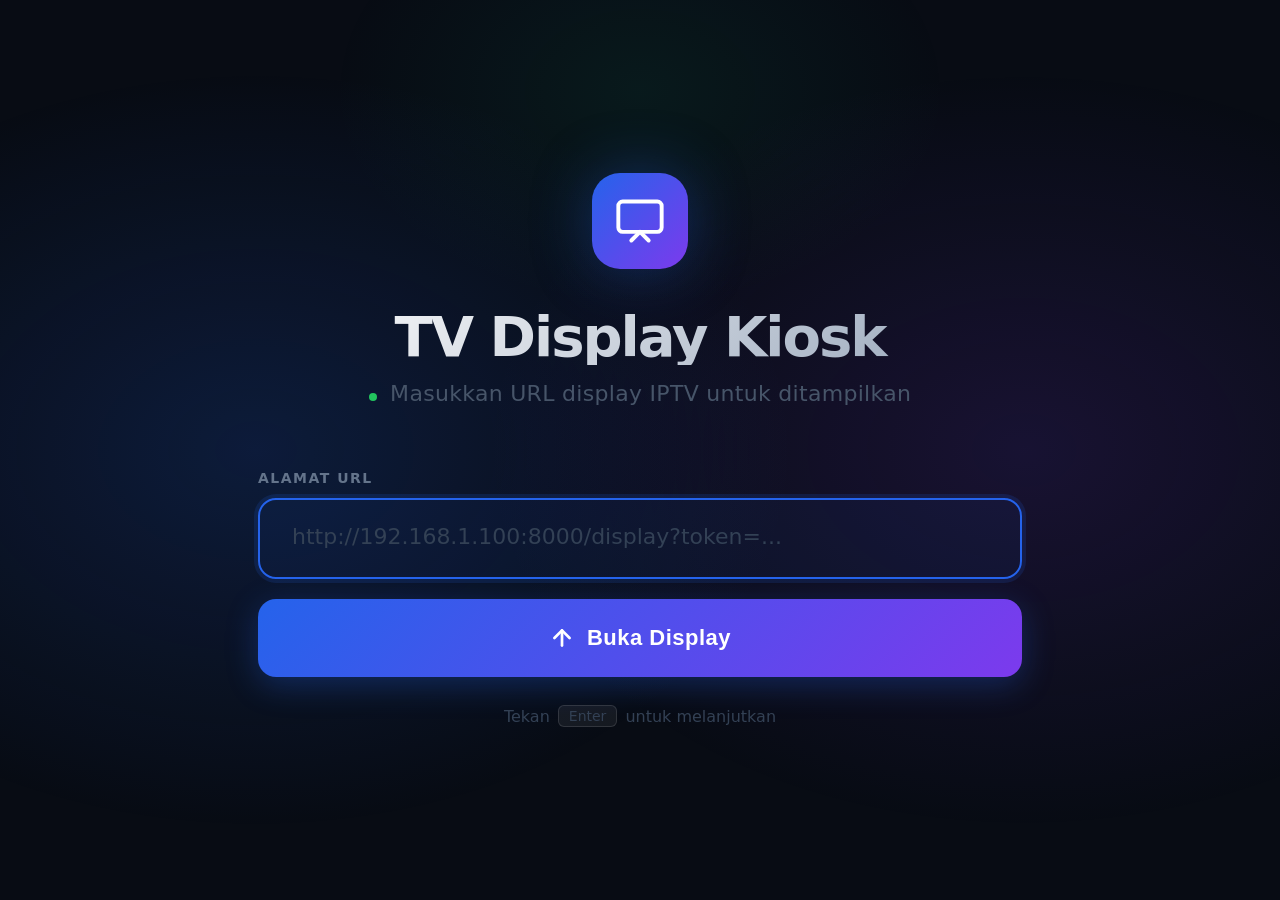
<file: stb_armbian/index.html>
<!DOCTYPE html>
<html lang="id">
<head>
    <meta charset="UTF-8">
    <meta name="viewport" content="width=device-width, initial-scale=1.0">
    <title>TV Display Kiosk</title>
    <style>
        * {
            box-sizing: border-box;
            margin: 0;
            padding: 0;
        }

        body {
            background: #080c14;
            color: #fff;
            font-family: 'Segoe UI', system-ui, -apple-system, sans-serif;
            display: flex;
            align-items: center;
            justify-content: center;
            min-height: 100vh;
            overflow: hidden;
        }

        body::before {
            content: '';
            position: fixed;
            inset: 0;
            background:
                radial-gradient(ellipse 60% 60% at 20% 50%, rgba(37, 99, 235, 0.18) 0%, transparent 70%),
                radial-gradient(ellipse 60% 60% at 80% 50%, rgba(124, 58, 237, 0.14) 0%, transparent 70%),
                radial-gradient(ellipse 40% 40% at 50% 10%, rgba(16, 185, 129, 0.08) 0%, transparent 60%);
            z-index: -1;
        }

        .container {
            width: 100%;
            max-width: 860px;
            padding: 0 48px;
            text-align: center;
        }

        .icon-wrap {
            width: 96px;
            height: 96px;
            background: linear-gradient(135deg, #2563eb 0%, #7c3aed 100%);
            border-radius: 28px;
            display: flex;
            align-items: center;
            justify-content: center;
            margin: 0 auto 40px;
            box-shadow: 0 0 60px rgba(37, 99, 235, 0.35);
        }

        .icon-wrap svg {
            width: 52px;
            height: 52px;
            fill: none;
            stroke: #fff;
            stroke-width: 1.8;
            stroke-linecap: round;
            stroke-linejoin: round;
        }

        h1 {
            font-size: 56px;
            font-weight: 800;
            letter-spacing: -2px;
            line-height: 1;
            margin-bottom: 16px;
            background: linear-gradient(135deg, #ffffff 0%, #94a3b8 100%);
            -webkit-background-clip: text;
            -webkit-text-fill-color: transparent;
            background-clip: text;
        }

        .subtitle {
            font-size: 22px;
            color: #475569;
            margin-bottom: 64px;
            letter-spacing: 0.3px;
        }

        .form-group {
            position: relative;
            margin-bottom: 20px;
        }

        .input-label {
            display: block;
            text-align: left;
            font-size: 14px;
            font-weight: 600;
            letter-spacing: 1.5px;
            text-transform: uppercase;
            color: #64748b;
            margin-bottom: 12px;
        }

        input[type="text"] {
            width: 100%;
            padding: 26px 32px;
            font-size: 22px;
            background: rgba(255, 255, 255, 0.04);
            border: 2px solid rgba(255, 255, 255, 0.08);
            border-radius: 18px;
            color: #f1f5f9;
            outline: none;
            transition: border-color 0.25s, background 0.25s, box-shadow 0.25s;
            font-family: 'Courier New', monospace;
            letter-spacing: 0.5px;
        }

        input[type="text"]:focus {
            border-color: #2563eb;
            background: rgba(37, 99, 235, 0.06);
            box-shadow: 0 0 0 4px rgba(37, 99, 235, 0.15);
        }

        input[type="text"]::placeholder {
            color: #334155;
            font-family: 'Segoe UI', system-ui, sans-serif;
            letter-spacing: normal;
        }

        .btn {
            width: 100%;
            padding: 26px 32px;
            font-size: 22px;
            font-weight: 700;
            background: linear-gradient(135deg, #2563eb 0%, #7c3aed 100%);
            border: none;
            border-radius: 18px;
            color: #fff;
            cursor: pointer;
            transition: opacity 0.2s, transform 0.15s, box-shadow 0.2s;
            letter-spacing: 0.5px;
            display: flex;
            align-items: center;
            justify-content: center;
            gap: 12px;
            box-shadow: 0 8px 32px rgba(37, 99, 235, 0.3);
        }

        .btn:hover {
            opacity: 0.92;
            box-shadow: 0 12px 40px rgba(37, 99, 235, 0.4);
        }

        .btn:active {
            transform: scale(0.985);
        }

        .btn svg {
            width: 26px;
            height: 26px;
            fill: none;
            stroke: currentColor;
            stroke-width: 2.5;
            stroke-linecap: round;
            stroke-linejoin: round;
        }

        .hint {
            margin-top: 28px;
            color: #334155;
            font-size: 16px;
            display: flex;
            align-items: center;
            justify-content: center;
            gap: 8px;
        }

        .hint kbd {
            background: rgba(255,255,255,0.06);
            border: 1px solid rgba(255,255,255,0.12);
            border-radius: 6px;
            padding: 2px 10px;
            font-size: 14px;
            font-family: inherit;
        }

        .last-url {
            margin-top: 48px;
            padding: 20px 28px;
            background: rgba(255,255,255,0.03);
            border: 1px solid rgba(255,255,255,0.06);
            border-radius: 14px;
            display: none;
            text-align: left;
        }

        .last-url.visible { display: block; }

        .last-url-label {
            font-size: 12px;
            letter-spacing: 1.2px;
            text-transform: uppercase;
            color: #475569;
            margin-bottom: 8px;
            font-weight: 600;
        }

        .last-url-value {
            font-size: 16px;
            color: #64748b;
            font-family: 'Courier New', monospace;
            white-space: nowrap;
            overflow: hidden;
            text-overflow: ellipsis;
        }

        .status-dot {
            width: 8px;
            height: 8px;
            background: #22c55e;
            border-radius: 50%;
            display: inline-block;
            margin-right: 6px;
            animation: pulse 2s infinite;
        }

        @keyframes pulse {
            0%, 100% { opacity: 1; }
            50% { opacity: 0.4; }
        }
    </style>
</head>
<body>
    <div class="container">
        <div class="icon-wrap">
            <!-- TV icon -->
            <svg viewBox="0 0 24 24">
                <rect x="2" y="3" width="20" height="14" rx="2" ry="2"/>
                <polyline points="8 21 12 17 16 21"/>
            </svg>
        </div>

        <h1>TV Display Kiosk</h1>
        <p class="subtitle">
            <span class="status-dot"></span>
            Masukkan URL display IPTV untuk ditampilkan
        </p>

        <form id="kiosk-form">
            <div class="form-group">
                <label class="input-label" for="url-input">Alamat URL</label>
                <input
                    type="text"
                    id="url-input"
                    placeholder="http://192.168.1.100:8000/display?token=..."
                    autocomplete="off"
                    autocorrect="off"
                    autocapitalize="off"
                    spellcheck="false"
                    autofocus
                />
            </div>
            <button type="submit" class="btn">
                <svg viewBox="0 0 24 24">
                    <polyline points="5 12 12 5 19 12"/>
                    <line x1="12" y1="5" x2="12" y2="19"/>
                </svg>
                Buka Display
            </button>
        </form>

        <p class="hint">
            Tekan <kbd>Enter</kbd> untuk melanjutkan
        </p>

        <div class="last-url" id="last-url-box">
            <div class="last-url-label">URL terakhir digunakan</div>
            <div class="last-url-value" id="last-url-text"></div>
        </div>
    </div>

    <script>
        const STORAGE_KEY = 'kiosk_last_url';
        const input = document.getElementById('url-input');
        const lastBox = document.getElementById('last-url-box');
        const lastText = document.getElementById('last-url-text');

        const savedUrl = localStorage.getItem(STORAGE_KEY);
        if (savedUrl) {
            input.value = savedUrl;
            lastText.textContent = savedUrl;
            lastBox.classList.add('visible');
        }

        input.focus();
        input.select();

        document.getElementById('kiosk-form').addEventListener('submit', function (e) {
            e.preventDefault();
            let url = input.value.trim();
            if (!url) return;

            if (!url.startsWith('http://') && !url.startsWith('https://')) {
                url = 'http://' + url;
            }

            localStorage.setItem(STORAGE_KEY, url);
            window.location.href = url;
        });
    </script>
</body>
</html>
</file>
